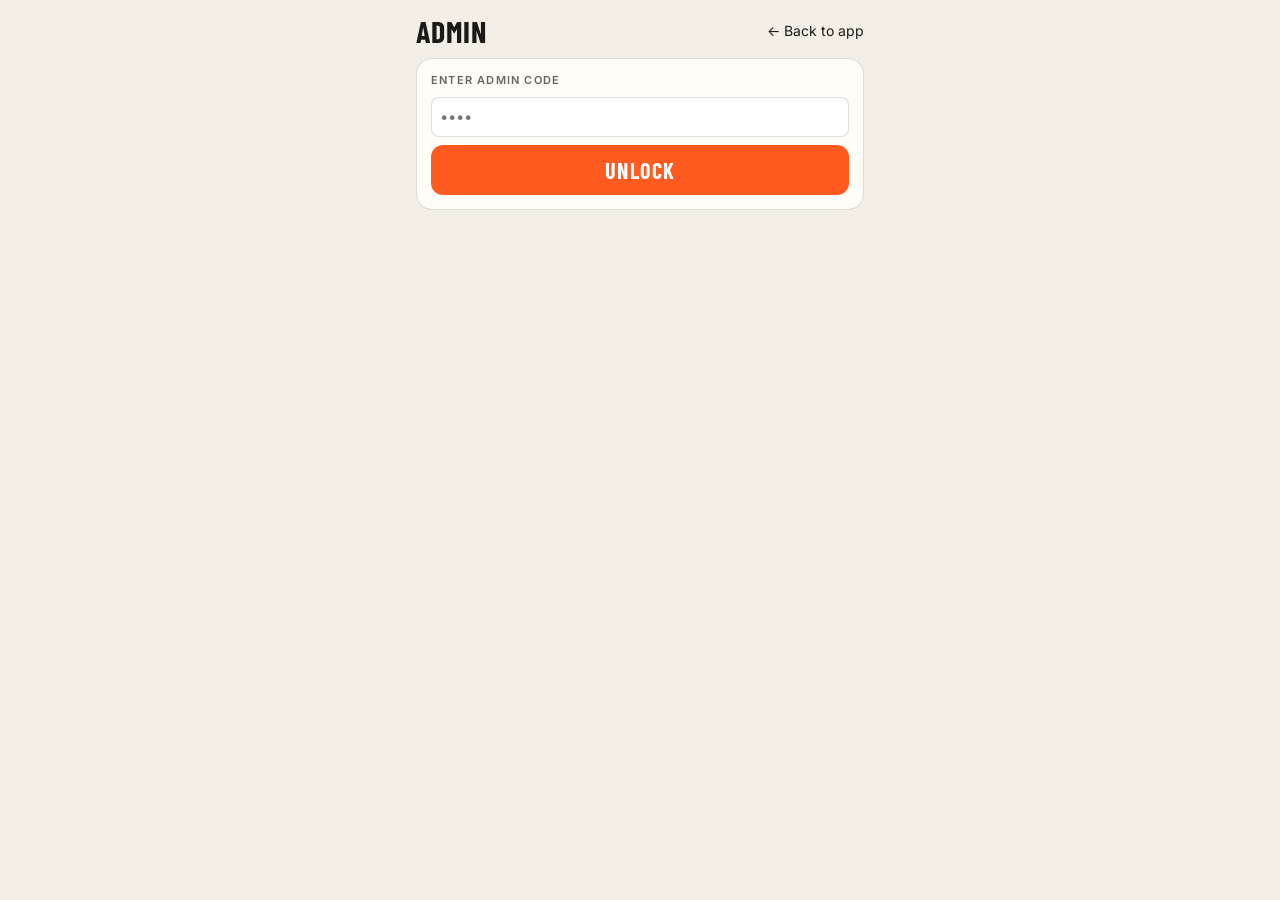
<file: admin.html>
<!doctype html>
<html lang="en">
<head>
  <meta charset="utf-8">
  <meta name="viewport" content="width=device-width, initial-scale=1, viewport-fit=cover">
  <title>Sad Reaccs admin</title>
  <meta name="theme-color" content="#F4EFE6">
  <meta name="robots" content="noindex">
  <link rel="apple-touch-icon" href="icons/apple-touch-icon.png">
  <link rel="icon" type="image/png" sizes="32x32" href="icons/favicon-32.png">
  <link href="https://fonts.googleapis.com/css2?family=Barlow+Condensed:wght@500;600;700&family=Inter:wght@400;500;600&display=swap" rel="stylesheet">
  <link rel="stylesheet" href="styles.css">
</head>
<body class="admin-page">
  <main class="app">
    <header class="top">
      <div class="brand">ADMIN</div>
      <a class="back" href="./">← Back to app</a>
    </header>

    <section class="card" id="lock">
      <div class="lbl">Enter admin code</div>
      <form id="pin-form" class="log" novalidate>
        <input class="pin-input" id="pin" type="password" inputmode="numeric" autocomplete="off" placeholder="••••" style="grid-column:1/-1">
        <button class="btn-primary" type="submit">UNLOCK</button>
      </form>
      <div class="err" id="pin-err" role="alert"></div>
    </section>

    <section id="editor" hidden>
      <p class="muted" style="margin:12px 2px 0">Edit any target, then tap Save. Changes show for everyone straight away. Target km = the number each runner's progress is measured against; stretch = the upper end.</p>
      <div class="card" id="weeks"></div>
      <div class="save-bar"><button class="btn-primary" id="save" type="button" style="width:100%">SAVE CHANGES</button></div>
      <div class="err" id="save-err" role="alert"></div>
    </section>
  </main>
  <div class="toast" id="toast" role="status" aria-live="polite"></div>
  <script type="module" src="admin.js"></script>
</body>
</html>
</file>
<file: styles.css>
/* ============ SAD REACCS — race-bib theme ============ */
:root {
  --paper: #F4EFE6;
  --card: #FFFDF8;
  --ink: #1B1A17;
  --ink-2: #4A453D;
  --muted: #6B655B;
  --line: rgba(27, 26, 23, 0.14);
  --track: rgba(27, 26, 23, 0.08);
  --signal: #FF5A1F;
  --signal-ink: #9A2E06;
  --signal-tint: #FFE3D6;
  --ok: #0F5A44;
  --ok-tint: #D8EFE6;
  --display: 'Barlow Condensed', 'Arial Narrow', sans-serif;
  --body: Inter, -apple-system, BlinkMacSystemFont, 'Segoe UI', sans-serif;
  color-scheme: light;
}
* { box-sizing: border-box; }
html, body { margin: 0; background: var(--paper); color: var(--ink); }
body { font: 15px/1.45 var(--body); -webkit-font-smoothing: antialiased; -webkit-tap-highlight-color: transparent; }
button, input { font: inherit; color: inherit; }
button { cursor: pointer; }

.app {
  max-width: 480px; margin: 0 auto;
  padding: calc(env(safe-area-inset-top) + 16px) 16px calc(env(safe-area-inset-bottom) + 24px);
}

/* Header */
.top { display: flex; justify-content: space-between; align-items: center; gap: 12px; }
.brand { font: 700 30px/1 var(--display); letter-spacing: 1px; }
.countdown { background: var(--ink); color: var(--paper); font-size: 12px; font-weight: 500; padding: 4px 10px; border-radius: 999px; white-space: nowrap; }
.demo-banner { margin-top: 10px; font-size: 12px; color: var(--signal-ink); background: var(--signal-tint); padding: 6px 10px; border-radius: 8px; }

/* Runner chips */
.who { display: flex; gap: 8px; margin-top: 14px; flex-wrap: wrap; }
.chip-btn { border: 1px solid var(--line); background: transparent; border-radius: 999px; padding: 6px 14px; font-weight: 500; font-size: 14px; }
.chip-btn.on { color: #fff; border-color: transparent; }

/* Cards */
.card { background: var(--card); border: 1px solid var(--line); border-radius: 16px; padding: 14px; margin-top: 12px; }
.row { display: flex; justify-content: space-between; align-items: center; gap: 8px; }
.mt { margin-top: 10px; }
.lbl { font-size: 11px; font-weight: 600; color: var(--muted); text-transform: uppercase; letter-spacing: 1.2px; }
.h2 { font: 700 22px/1 var(--display); letter-spacing: 0.5px; }
.muted { color: var(--muted); font-size: 13px; }

/* Bib (next run) */
.bib { position: relative; border: 2px dashed var(--ink); padding: 16px 18px; }
.pin { position: absolute; width: 8px; height: 8px; border-radius: 50%; background: var(--paper); border: 1.5px solid var(--ink); }
.pin.tl { top: 7px; left: 7px; } .pin.tr { top: 7px; right: 7px; }
.pin.bl { bottom: 7px; left: 7px; } .pin.br { bottom: 7px; right: 7px; }
.big { font: 700 76px/0.95 var(--display); margin-top: 6px; letter-spacing: -1px; }
.big small { font-size: 28px; letter-spacing: 0; margin-left: 4px; }
.big.word { font-size: 52px; }
.note { color: var(--ink-2); margin-top: 6px; }
.note:empty { display: none; }
.lastday { display: inline-block; margin-top: 8px; background: var(--signal); color: #fff; font-size: 12px; font-weight: 600; padding: 2px 8px; border-radius: 6px; }

/* Progress bars */
.bar { position: relative; height: 10px; background: var(--track); border-radius: 5px; overflow: visible; margin-top: 6px; }
.bar i { display: block; height: 100%; border-radius: 5px; background: var(--signal); width: 0; transition: width .5s ease; max-width: 100%; }
.bar i.ink { background: var(--ink); }
.bar b { position: absolute; top: -3px; width: 2px; height: 16px; background: var(--ink); border-radius: 1px; display: none; }

/* Log form */
.log { display: grid; grid-template-columns: 1fr 1fr; gap: 8px; margin-top: 8px; }
.field { display: flex; align-items: center; border: 1px solid var(--line); border-radius: 12px; padding: 0 12px; background: #fff; min-height: 48px; }
.field input { border: 0; outline: 0; background: transparent; width: 100%; min-width: 0; font-size: 17px; padding: 10px 0; }
.km-field span { color: var(--muted); font-weight: 500; }
.field:focus-within { border-color: var(--ink); }
.btn-primary { grid-column: 1 / -1; border: 0; background: var(--signal); color: #fff; border-radius: 12px; min-height: 50px; font: 700 22px/1 var(--display); letter-spacing: 1.5px; }
.btn-primary:active { transform: scale(0.98); }
.btn-primary[aria-busy="true"] { opacity: .6; }
.err { color: #B42318; font-size: 13px; margin-top: 6px; min-height: 0; }
.err:empty { display: none; }

/* Squad */
.sq { padding: 10px 0; border-bottom: 1px solid var(--line); }
.sq:last-child { border-bottom: 0; padding-bottom: 0; }
.sq-top { display: flex; align-items: center; gap: 8px; }
.dot { width: 10px; height: 10px; border-radius: 50%; flex: none; }
.sq-name { font-weight: 600; }
.sq-you { font-size: 11px; color: var(--muted); }
.pill { margin-left: auto; font-size: 12px; font-weight: 500; padding: 2px 9px; border-radius: 999px; white-space: nowrap; }
.sq-meta { display: flex; justify-content: space-between; align-items: center; margin-top: 6px; font-size: 12px; color: var(--muted); gap: 8px; }
.reacc-btn { border: 1px solid var(--line); background: #fff; border-radius: 999px; font-size: 12px; padding: 3px 10px; white-space: nowrap; }
.reacc-btn:disabled { opacity: .5; }
.reacc-count { font-size: 12px; }
.reacc-banner { margin-top: 12px; background: var(--ink); color: var(--paper); border-radius: 14px; padding: 12px 14px; font-size: 14px; }
.reacc-banner b { font-weight: 600; }

/* Segmented toggle */
.seg { display: inline-flex; background: var(--track); border-radius: 999px; padding: 2px; }
.seg button { border: 0; background: transparent; padding: 4px 10px; border-radius: 999px; font-size: 12px; font-weight: 500; color: var(--muted); }
.seg button.on { background: var(--card); color: var(--ink); box-shadow: 0 0 0 1px var(--line); }

.chart-wrap { position: relative; height: 230px; margin-top: 10px; }
.legend { display: flex; flex-wrap: wrap; gap: 12px; margin-top: 8px; font-size: 12px; color: var(--ink-2); }
.legend span { display: inline-flex; align-items: center; gap: 5px; }
.legend i { width: 14px; height: 3px; border-radius: 2px; display: inline-block; }
.legend i.band { height: 10px; background: rgba(27,26,23,0.10); border-radius: 2px; }
.legend i.dash { background: repeating-linear-gradient(90deg, var(--ink) 0 4px, transparent 4px 7px); }

/* Plan strip */
.strip { display: grid; grid-template-columns: repeat(16, 1fr); gap: 3px; margin-top: 10px; }
.strip button { height: 30px; border: 0; border-radius: 4px; padding: 0; font: 600 11px/1 var(--display); color: rgba(27,26,23,.65); }
.strip button.dark { color: rgba(255,255,255,.85); }
.strip button.now { outline: 2px solid var(--ink); outline-offset: 1px; }
.strip button.sel { transform: translateY(-3px); }
.strip-phases { display: flex; justify-content: space-between; font-size: 11px; color: var(--muted); margin-top: 6px; }
.week-detail { margin-top: 12px; padding-top: 12px; border-top: 1px solid var(--line); font-size: 14px; }
.wd-grid { display: grid; grid-template-columns: repeat(3, 1fr); gap: 8px; margin-top: 8px; }
.wd-grid div { background: var(--paper); border-radius: 10px; padding: 8px; }
.wd-grid b { display: block; font: 700 22px/1 var(--display); }
.wd-grid span { font-size: 11px; color: var(--muted); }
.wd-note { margin-top: 8px; color: var(--ink-2); }

/* History */
.history { list-style: none; margin: 8px 0 0; padding: 0; }
.history li { display: flex; align-items: center; justify-content: space-between; padding: 9px 0; border-bottom: 1px solid var(--line); gap: 8px; }
.history li:last-child { border-bottom: 0; }
.history .km { font: 700 20px/1 var(--display); }
.history .d { color: var(--muted); font-size: 13px; flex: 1; }
.del { border: 1px solid var(--line); background: transparent; border-radius: 8px; font-size: 12px; padding: 4px 10px; color: var(--muted); }
.del.confirm { background: #B42318; color: #fff; border-color: transparent; }
.empty { color: var(--muted); font-size: 13px; padding: 6px 0; }

/* Picker */
.picker p { margin: 4px 0 10px; color: var(--ink-2); }
.picker-grid { display: grid; grid-template-columns: 1fr 1fr; gap: 8px; }
.picker-grid button { border: 0; border-radius: 12px; min-height: 64px; color: #fff; font: 700 26px/1 var(--display); letter-spacing: 1px; }

.foot { display: flex; gap: 8px; justify-content: center; margin-top: 20px; font-size: 12px; color: var(--muted); }
.foot a { color: var(--muted); }

.toast { position: fixed; left: 50%; bottom: calc(env(safe-area-inset-bottom) + 20px); transform: translate(-50%, 30px); opacity: 0; background: var(--ink); color: var(--paper); padding: 10px 16px; border-radius: 999px; font-size: 14px; transition: all .25s ease; pointer-events: none; white-space: nowrap; }
.toast.show { opacity: 1; transform: translate(-50%, 0); }

[hidden] { display: none !important; }

/* ---------- Admin page ---------- */
.admin-table { width: 100%; border-collapse: collapse; font-size: 13px; }
.admin-week { border-bottom: 1px solid var(--line); padding: 12px 0; }
.admin-week:last-child { border-bottom: 0; }
.admin-week h3 { margin: 0 0 8px; font: 700 20px/1 var(--display); display: flex; justify-content: space-between; align-items: center; }
.admin-grid { display: grid; grid-template-columns: repeat(3, 1fr); gap: 8px; align-items: end; }
.admin-page .toast { bottom: calc(env(safe-area-inset-bottom) + 90px); }
.admin-grid label, .admin-full { display: flex; flex-direction: column; gap: 3px; font-size: 11px; color: var(--muted); text-transform: uppercase; letter-spacing: .8px; font-weight: 600; }
.admin-full { margin-top: 8px; }
.admin-grid input, .admin-full input, .admin-full textarea, .pin-input {
  border: 1px solid var(--line); border-radius: 8px; padding: 8px; font-size: 15px; background: #fff; text-transform: none; letter-spacing: 0; font-weight: 400; color: var(--ink); width: 100%;
}
.admin-full textarea { resize: vertical; min-height: 40px; font-family: var(--body); }
.admin-week.dirty h3::after { content: 'unsaved'; font: 500 11px var(--body); color: var(--signal-ink); background: var(--signal-tint); padding: 2px 8px; border-radius: 999px; }
.save-bar { position: sticky; bottom: calc(env(safe-area-inset-bottom) + 10px); margin-top: 14px; }
.back { color: var(--ink); text-decoration: none; font-size: 14px; }
</file>
